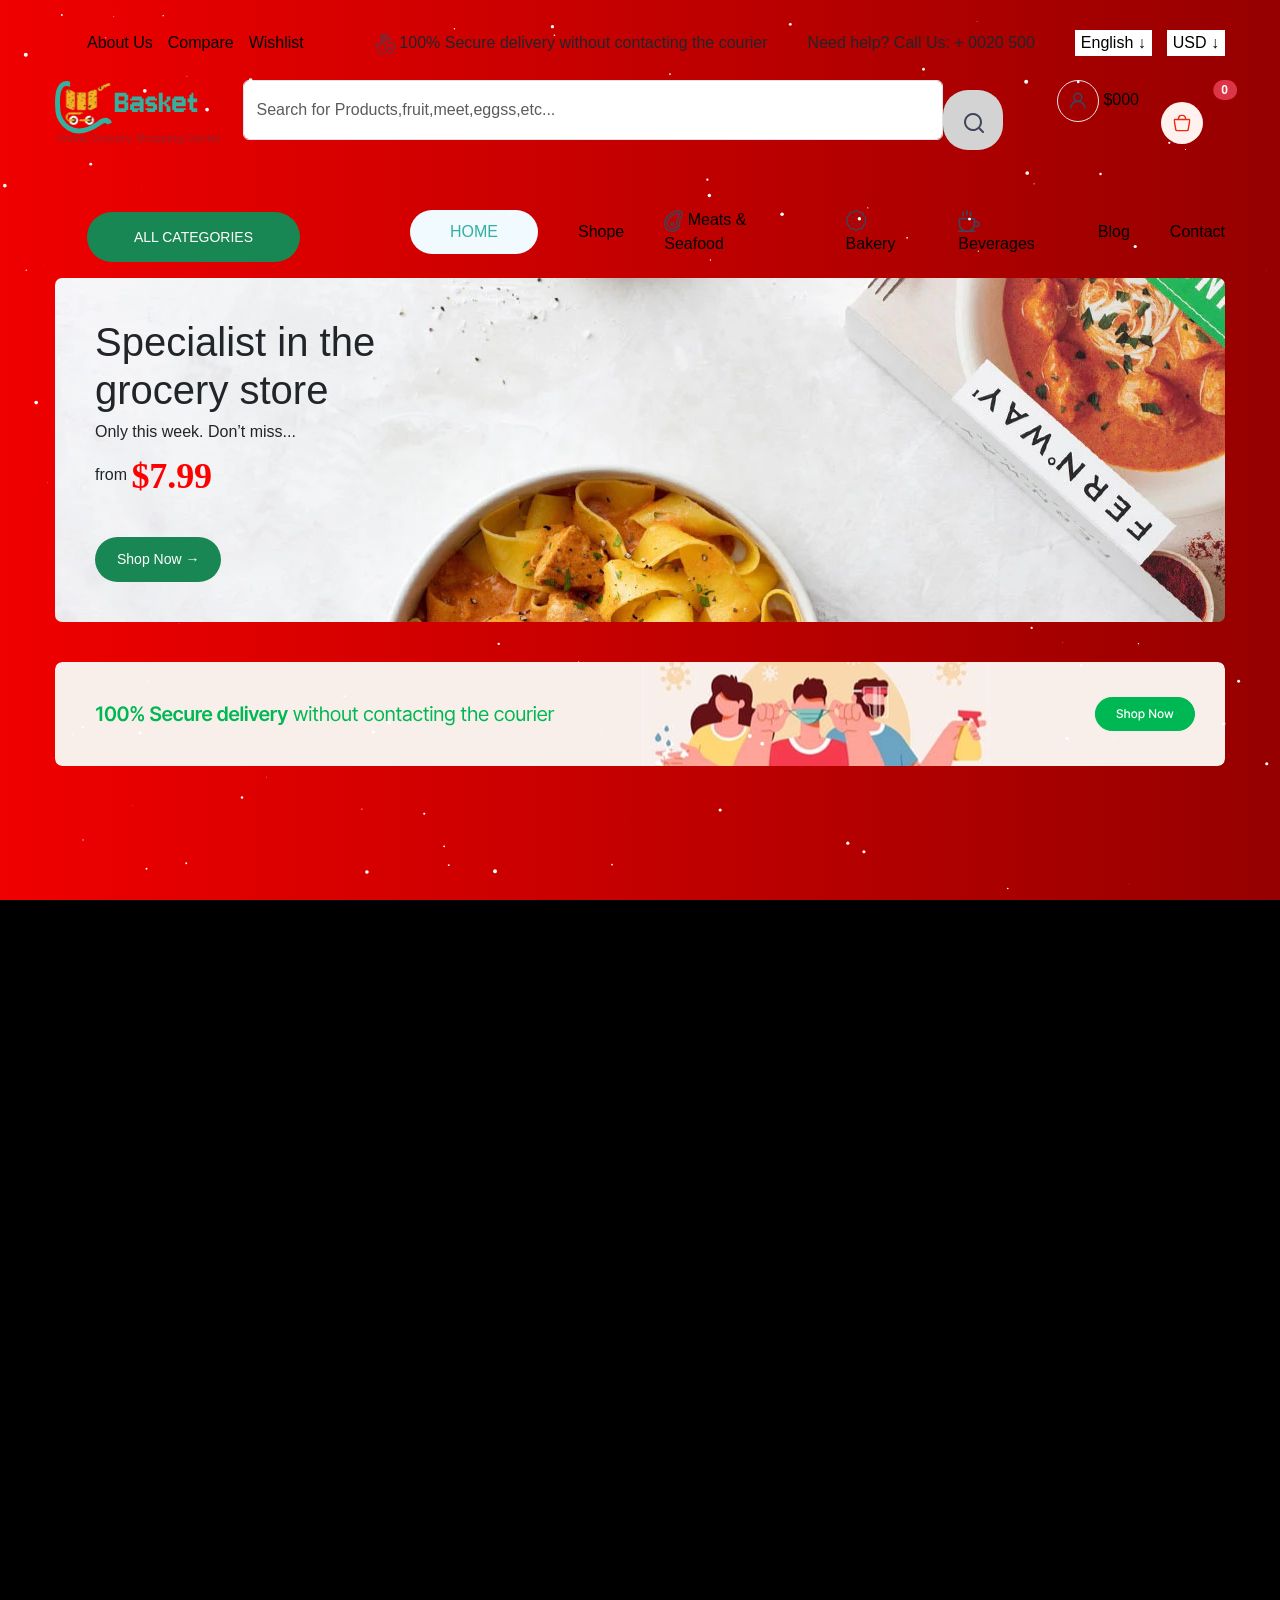
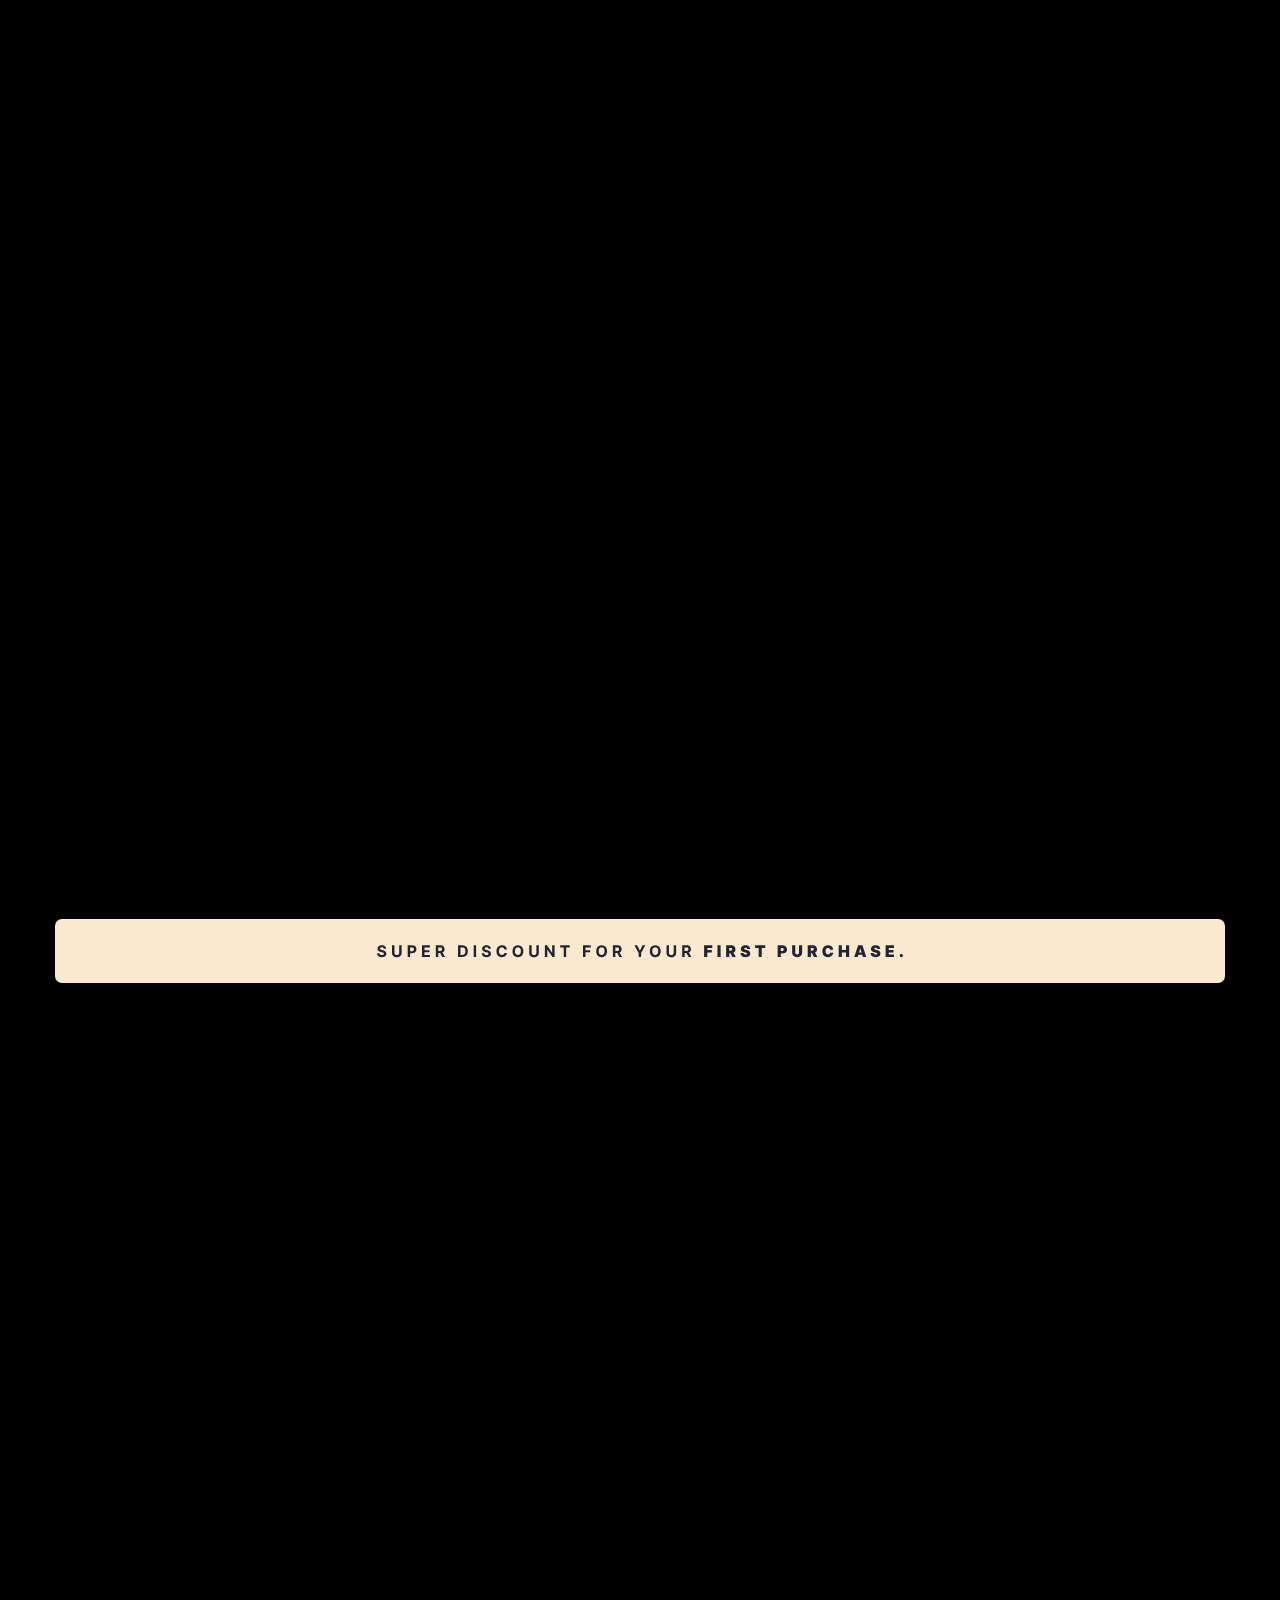
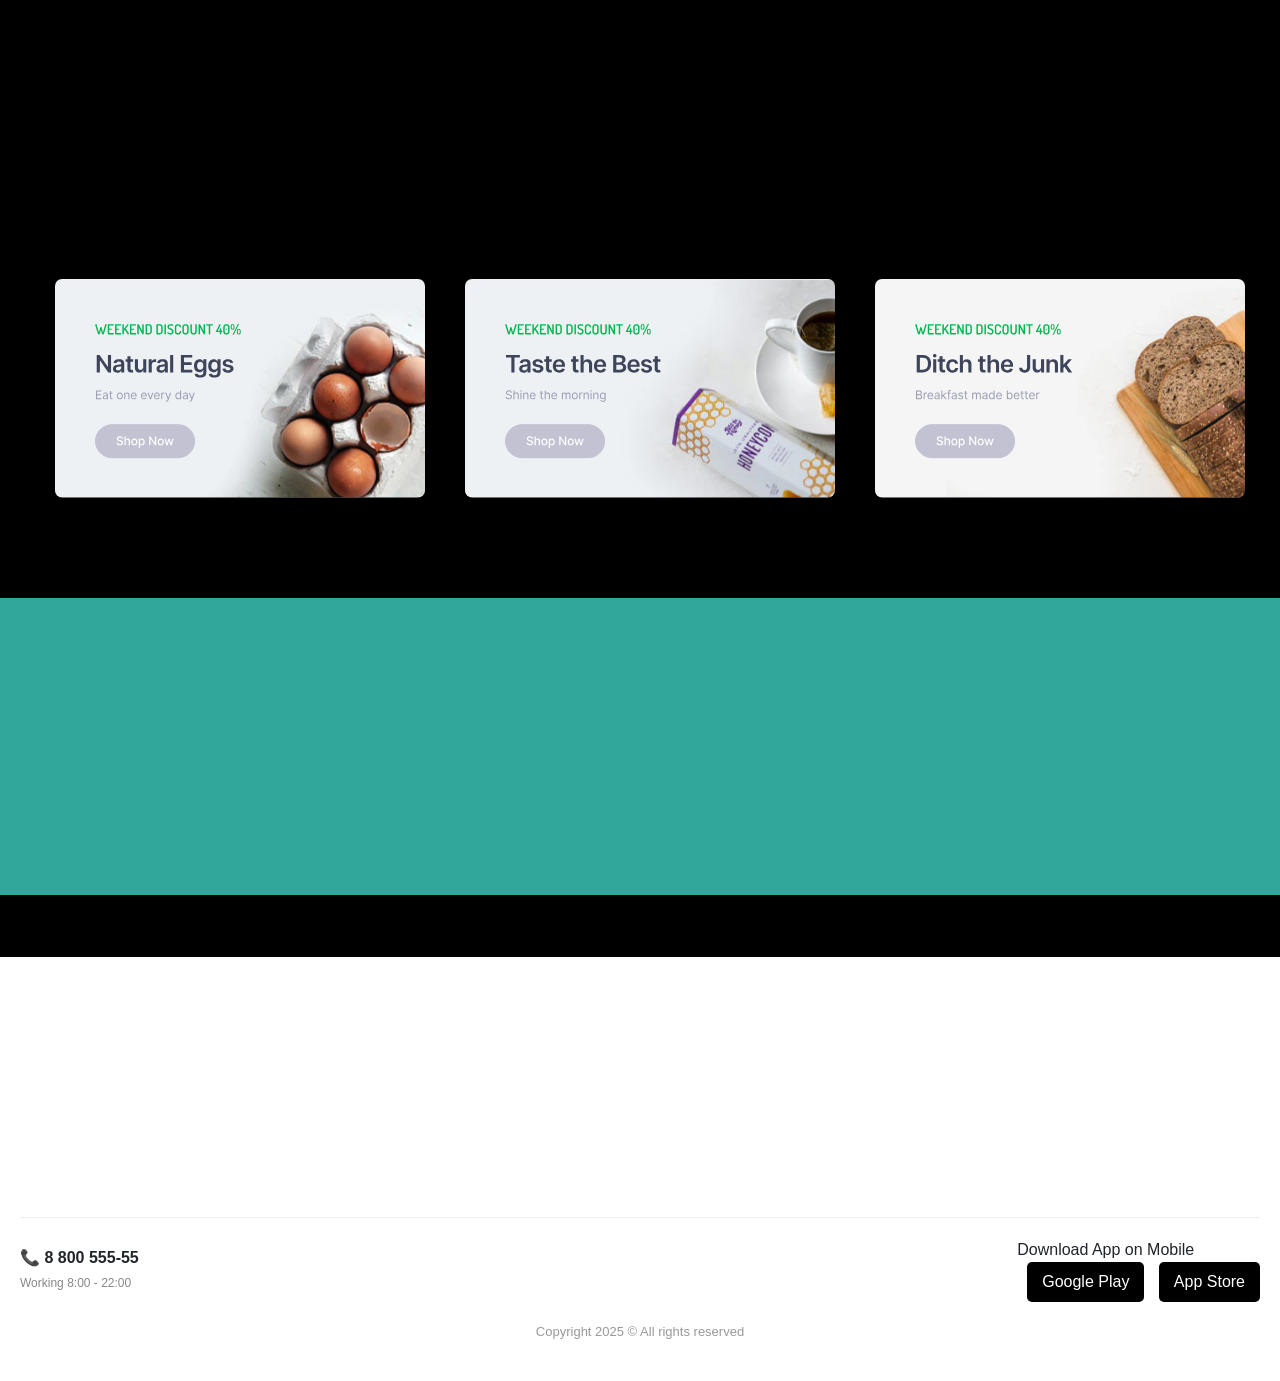
<file: index.html>
<!doctype html>
<html lang="en">
  <head>
    <meta charset="UTF-8" />
    <meta name="viewport" content="width=device-width, initial-scale=1.0" />
    <title>market</title>
    <link
      rel="stylesheet"
      href="	https://cdn.jsdelivr.net/npm/bootstrap@5.3.8/dist/css/bootstrap.min.css"
    />
    <link rel="stylesheet" href="./main.css" />
    <link href="https://unpkg.com/aos@2.3.1/dist/aos.css" rel="stylesheet" />
  </head>
  <body>
    <header>
      <div class="container">
        <div class="father">
          <div>
            <ul class="dd">
              <li>
                <a href="#">About Us</a>
              </li>
              <li>
                <a href="./suii.html">Compare</a>
              </li>
              <li>
                <a href="#">Wishlist</a>
              </li>
            </ul>

            <div class="gradient-bg"></div>

            <style>
              body {
                margin: 0;
                background: black;
              }

              canvas {
                position: fixed;
                top: 0;
                left: 0;
              }
            </style>

            <canvas id="stars"></canvas>
          </div>
          <div class="tt">
            <span
              ><img src="./images/Vector (13).svg" alt="yy" /> 100% Secure
              delivery without contacting the courier</span
            >
            <span>Need help? Call Us: + 0020 500</span>
            <div class="qwer">
              <button class="btn1">English ↓</button>

              <button class="btn1">USD ↓</button>
            </div>
          </div>
        </div>

        <nav class="d-flex justify-content-between mt-4">
          <div class="logo">
            <img
              class="dedd"
              src="./images/Link - Bacola Store.svg"
              alt="logo"
            />
          </div>

          <div class="d-flex">
            <input
              class="form-control input-search"
              type="search"
              placeholder="Search for Products,fruit,meet,eggss,etc..."
            />
            <button class="btn knopka">
              <img
                src="./images/Button - Search for Products, fruit, meat, eggs .etc....svg"
                alt="df"
              />
            </button>
          </div>
          <ul class="d-flex">
            <li class="d-flex text-decoration-none">
              <a href="#">
                <img src="./images/Link.svg" alt="re" /> $000</a
              >
            </li>
            <li class="d-flex text-decoration-none">
              <a href="./xfactor.html">
                <button type="button" class="btn position-relative">
                  <img src="./images/Background.svg" alt="gv" />
                  <span
                    class="position-absolute top-0 start-100 translate-middle badge rounded-pill bg-danger"
                  >
                    0
                    <span class="visually-hidden">unread messages</span>
                  </span>
                </button>
              </a>
            </li>
          </ul>
        </nav>
        <div>
          <nav>
            <ul class="bola">
              <li>
                <a href="#">
                  <button class="btn btn-success knopka2">
                    ALL CATEGORIES
                  </button>
                </a>
              </li>
              <li>
                <a href="#">
                  <button class="btn6">HOME</button>
                </a>
              </li>
              <li>
                <a href="#">Shope</a>
              </li>
              <li>
                <a href="#">
                  <img src="./images/Vector (2).png" alt="hgjghnj" /> Meats &
                  Seafood
                </a>
              </li>
              <li>
                <a href="#">
                  <img src="./images/Vector (3).png" alt="gjhghjhh" /> Bakery
                </a>
              </li>
              <li>
                <a href="#">
                  <img src="./images/Vector (4).png" alt="fhfghn" /> Beverages
                </a>
              </li>
              <li>
                <a href="#">Blog</a>
              </li>
              <li>
                <a href="./sunnat.html">Contact</a>
              </li>
            </ul>
          </nav>
        </div>
      </div>
    </header>
    <main>
      <section class="lednik">
        <div data-aos="flip-left" class="container">
          <div class="card5">
            <h1>
              Specialist in the <br />
              grocery store
            </h1>
            <h6>Only this week. Don’t miss...</h6>
            <span>from <strong class="hhh">$7.99</strong></span>
            <br />
            <br />
            <button type="button" class="btn btn-success">Shop Now →</button>
          </div>
        </div>
      </section>
      <section class="sunnat">
        <div class="container">
          <img class="shoxjaxon1" src="./images/Section.svg" alt="hjb" />
        </div>
      </section>
    </main>

    <main>
      <section>
        <div class="container">
          <div data-aos="flip-left" class="wrapper">
            <div class="big-deal">
              <h3>Deals of the <span>week!</span></h3>

              <div class="timer">
                <div>70</div>
                <div>14</div>
                <div>41</div>
                <div>11</div>
              </div>

              <div class="discount">18%</div>

              <img
                src="./product-image_902899d0-cfb0-4134-a55c-b6b46b9d858c.jpg.svg"
                alt="Yogurt"
                class="product-img"
              />

              <p class="old-price">$5.49</p>
              <p class="new-price">$4.49</p>

              <h4>Chobani Complete Vanilla Greek Yogurt</h4>

              <div class="stock">
                <span>79 IN STOCK</span>
                <div class="bar">
                  <div class="fill"></div>
                </div>
              </div>
            </div>

            <div data-aos="flip-left" class="grid">
              <div class="begzod">
                <span class="badge">22%</span>
                <img
                  src="./product-image_e166b14c-7d8e-4631-b9c4-8d20be58c69c.jpg.svg"
                />
                <h5>Italian Chicken Meatballs</h5>
                <p class="price"><del>$9.35</del> <span>$7.25</span></p>
              </div>

              <div class="begzod">
                <span class="badge">23%</span>
                <img
                  src="./product-image_92627be9-cf53-48d7-8016-1fc07d84f167.jpg.svg"
                />
                <h5>Boom Chicka Pop</h5>
                <p class="price"><del>$4.28</del> <span>$3.29</span></p>
              </div>

              <div class="begzod">
                <span class="badge">19%</span>
                <img
                  src="./product-image3_b8f89672-ec98-4858-88b5-2bb467c83afa.jpg.svg"
                />
                <h5>Chao Cheese</h5>
                <p class="price"><del>$24.00</del> <span>$19.50</span></p>
              </div>

              <div class="begzod">
                <img src="./product-image.jpg.svg" />
                <h5>Crispy Wings</h5>
                <p class="price"><span>$49.99</span></p>
              </div>

              <div class="begzod">
                <img
                  src="./product-image3_b8f89672-ec98-4858-88b5-2bb467c83afa.jpg.svg"
                />
                <h5>Blue Diamond Almonds</h5>
                <p class="price"><span>$11.68</span></p>
              </div>

              <div class="begzod">
                <span class="badge">11%</span>
                <img
                  src="./product-image_e166b14c-7d8e-4631-b9c4-8d20be58c69c.jpg.svg"
                />
                <h5>Blueberries</h5>
                <p class="price"><del>$4.49</del> <span>$3.99</span></p>
              </div>
            </div>
          </div>
        </div>
      </section>
    </main>

    <main>
      <section>
        <div class="container">
          <div data-aos="fade-down" class="sinisi">
            <div class="kok">
              <span>Weekend Discount 40%</span>
              <h2>Cookie and Ice Cream</h2>
              <p>Bacola Weekend Discount</p>
              <button type="button" class="btn btn-primary btn-lg">
                shop now
              </button>
            </div>

            <div class="rozviy">
              <span>Weekend Discount 40%</span>
              <h2>Cookie and Ice Cream</h2>
              <p>Bacola Weekend Discount</p>
              <button type="button" class="btn btn-warning btn-lg">
                shop now
              </button>
            </div>
          </div>
        </div>
      </section>
    </main>

    <main>
      <section>
        <div class="container">
          <div data-aos="fade-down" class="polo">
            <div class="card7">
              <img
                width="150px"
                class="imgs"
                src="./product-image.jpg (1).svg"
                alt="fffff"
              />
              <h6>Simply Lemonade with Raspberry Juice</h6>
              <span class="sssss"> In stock </span>
              <br />
              <img src="./Button - 4.00 stars.svg" alt="fdhgfh" />
              <span>1 review</span>

              <del>$7.95</del>
              <strong class="text-danger">$3.88</strong>
              <button class="bt">38%</button>
              <button type="button" class="btn btn-warning btn-lg">
                add to cart
              </button>
            </div>

            <div class="card7">
              <img
                width="150px"
                class="imgs"
                src="./product-image_902899d0-cfb0-4134-a55c-b6b46b9d858c.jpg.svg"
                alt="fffff"
              />
              <h6>Simply Lemonade with Raspberry Juice</h6>
              <span class="sssss"> In stock </span>
              <br />
              <img src="./Button - 4.00 stars.svg" alt="fdhgfh" />
              <span>1 review</span>

              <del>$7.95</del>
              <strong class="text-danger">$3.88</strong>
              <button class="bt">38%</button>
              <button type="button" class="btn btn-warning btn-lg">
                add to cart
              </button>
            </div>

            <div class="card7">
              <img
                width="150px"
                class="imgs"
                src="./product-image_e166b14c-7d8e-4631-b9c4-8d20be58c69c.jpg.svg"
                alt="fffff"
              />
              <h6>Simply Lemonade with Raspberry Juice</h6>
              <span class="sssss"> In stock </span>
              <br />
              <img src="./Button - 4.00 stars.svg" alt="fdhgfh" />
              <span>1 review</span>

              <del>$7.95</del>
              <strong class="text-danger">$3.88</strong>
              <button class="bt">38%</button>
              <button type="button" class="btn btn-warning btn-lg">
                add to cart
              </button>
            </div>

            <div class="card7">
              <img
                width="150px"
                class="imgs"
                src="./biscuitssnacks-1.jpg.svg"
                alt="fffff"
              />
              <h6>Simply Lemonade with Raspberry Juice</h6>
              <span class="sssss"> In stock </span>
              <br />
              <img src="./Button - 4.00 stars.svg" alt="fdhgfh" />
              <span>1 review</span>

              <del>$7.95</del>
              <strong class="text-danger">$3.88</strong>
              <button class="bt">38%</button>
              <button type="button" class="btn btn-warning btn-lg">
                add to cart
              </button>
            </div>

            <div class="card7">
              <img
                width="150px"
                class="imgs"
                src="./breadbakery-1.jpg.svg"
                alt="fffff"
              />
              <h6>Simply Lemonade with Raspberry Juice</h6>
              <span class="sssss"> In stock </span>
              <br />
              <img src="./Button - 4.00 stars.svg" alt="fdhgfh" />
              <span>1 review</span>

              <del>$7.95</del>
              <strong class="text-danger">$3.88</strong>
              <button class="bt">38%</button>
              <button type="button" class="btn btn-warning btn-lg">
                add to cart
              </button>
            </div>
          </div>

          <img class="bilol" src="./Section → Link.svg" alt="" />
        </div>
      </section>
    </main>

    <main>
      <section>
        <div class="container">
          <div data-aos="fade-down" class="kiki">
            <div class="card7">
              <img
                width="150px"
                class="imgs"
                src="./product-image_c994323b-5243-4a59-bb74-af6f021fb3a0.jpg.svg"
                alt="fffff"
              />
              <h6>Simply Lemonade with Raspberry Juice</h6>
              <span class="sssss"> In stock </span>
              <br />
              <img src="./Button - 4.00 stars.svg" alt="fdhgfh" />
              <span>1 review</span>

              <del>$7.95</del>
              <strong class="text-danger">$3.88</strong>
              <button class="bt">38%</button>
            </div>

            <div class="card7">
              <img
                width="150px"
                class="imgs"
                src="./product-image_3185a676-ae30-4680-ad1d-ee9e049d826e.jpg.svg"
                alt="fffff"
              />
              <h6>Simply Lemonade with Raspberry Juice</h6>
              <span class="sssss"> In stock </span>
              <br />
              <img src="./Button - 4.00 stars.svg" alt="fdhgfh" />
              <span>1 review</span>

              <del>$7.95</del>
              <strong class="text-danger">$3.88</strong>
              <button class="bt">38%</button>
            </div>

            <div class="card7">
              <img
                width="150px"
                class="imgs"
                src="./Link (6).svg"
                alt="fffff"
              />
              <h6>Simply Lemonade with Raspberry Juice</h6>
              <span class="sssss"> In stock </span>
              <br />
              <img src="./Button - 4.00 stars.svg" alt="fdhgfh" />
              <span>1 review</span>

              <del>$7.95</del>
              <strong class="text-danger">$3.88</strong>
              <button class="bt">38%</button>
            </div>

            <div class="card7">
              <img
                width="150px"
                class="imgs"
                src="./product-image_5b55447b-2c3d-4e02-b9dc-4b72916f115f.jpg.svg"
                alt="fffff"
              />
              <h6>Simply Lemonade with Raspberry Juice</h6>
              <span class="sssss"> In stock </span>
              <br />
              <img src="./Button - 4.00 stars.svg" alt="fdhgfh" />
              <span>1 review</span>

              <del>$7.95</del>
              <strong class="text-danger">$3.88</strong>
              <button class="bt">38%</button>
            </div>

            <div class="card7">
              <img
                width="150px"
                class="imgs"
                src="./product-image_34d2780c-00c1-4540-b366-25f6a856c93e.jpg.svg"
                alt="fffff"
              />
              <h6>Simply Lemonade with Raspberry Juice</h6>
              <span class="sssss"> In stock </span>
              <br />
              <img src="./Button - 4.00 stars.svg" alt="fdhgfh" />
              <span>1 review</span>

              <del>$7.95</del>
              <strong class="text-danger">$3.88</strong>
              <button class="bt">38%</button>
            </div>
          </div>
        </div>
      </section>
    </main>

    <main>
      <section>
        <div class="container">
          <div data-aos="fade-down" class="kiki">
            <div class="card7">
              <img
                width="150px"
                class="imgs"
                src="./Link (5).svg"
                alt="fffff"
              />
              <h6>Simply Lemonade with Raspberry Juice</h6>
              <span class="sssss"> In stock </span>
              <br />
              <img src="./Button - 4.00 stars.svg" alt="fdhgfh" />
              <span>1 review</span>

              <del>$7.95</del>
              <strong class="text-danger">$3.88</strong>
              <button class="bt">38%</button>
            </div>

            <div class="card7">
              <img
                width="150px"
                class="imgs"
                src="./Link (8).svg"
                alt="fffff"
              />
              <h6>Simply Lemonade with Raspberry Juice</h6>
              <span class="sssss"> In stock </span>
              <br />
              <img src="./Button - 4.00 stars.svg" alt="fdhgfh" />
              <span>1 review</span>

              <del>$7.95</del>
              <strong class="text-danger">$3.88</strong>
              <button class="bt">38%</button>
            </div>

            <div class="card7">
              <img
                width="150px"
                class="imgs"
                src="./baverages-1.jpg.svg"
                alt="fffff"
              />
              <h6>Simply Lemonade with Raspberry Juice</h6>
              <span class="sssss"> In stock </span>
              <br />
              <img src="./Button - 4.00 stars.svg" alt="fdhgfh" />
              <span>1 review</span>

              <del>$7.95</del>
              <strong class="text-danger">$3.88</strong>
              <button class="bt">38%</button>
            </div>

            <div class="card7">
              <img
                width="150px"
                class="imgs"
                src="./product-image3_b8f89672-ec98-4858-88b5-2bb467c83afa.jpg.svg"
                alt="fffff"
              />
              <h6>Simply Lemonade with Raspberry Juice</h6>
              <span class="sssss"> In stock </span>
              <br />
              <img src="./Button - 4.00 stars.svg" alt="fdhgfh" />
              <span>1 review</span>

              <del>$7.95</del>
              <strong class="text-danger">$3.88</strong>
              <button class="bt">38%</button>
            </div>

            <div class="card7">
              <img
                width="150px"
                class="imgs"
                src="./product-image_e166b14c-7d8e-4631-b9c4-8d20be58c69c.jpg.svg"
                alt="fffff"
              />
              <h6>Simply Lemonade with Raspberry Juice</h6>
              <span class="sssss"> In stock </span>
              <br />
              <img src="./Button - 4.00 stars.svg" alt="fdhgfh" />
              <span>1 review</span>

              <del>$7.95</del>
              <strong class="text-danger">$3.88</strong>
              <button class="bt">38%</button>
            </div>
          </div>
        </div>
      </section>
    </main>

    <main>
      <section>
        <div class="container">
          <div class="ucober">
            <img src="./Container (15).svg" alt="" />
            <img src="./Container (16).svg" alt="" />
            <img src="./Container (17).svg" alt="" />
          </div>
        </div>
      </section>
    </main>

    <!-- NEWSLETTER SECTION -->
    <section class="newsletter">
      <div data-aos="flip-left" class="newsletter-content">
        <p class="small-text">$20 discount for your first order</p>
        <h2>Join our newsletter and get...</h2>
        <p class="desc">
          Join our email subscription now to get updates on promotions and
          coupons.
        </p>

        <div class="subscribe-box">
          <input type="email" placeholder="Your email address" />
          <button>Subscribe</button>
        </div>
      </div>
    </section>

    <!-- FEATURES BAR -->
    <section data-aos="flip-left" class="features">
      <div class="feature">🚚 Everyday fresh products</div>
      <div class="feature">🚛 Free delivery for order over $70</div>
      <div class="feature">🏷️ Daily Mega Discounts</div>
      <div class="feature">💰 Best price on the market</div>
    </section>

    <!-- FOOTER LINKS -->
    <footer class="footer">
      <div data-aos="flip-left" class="footer-grid">
        <div>
          <h4>FRUIT & VEGETABLES</h4>
          <ul>
            <li>Fresh Vegetables</li>
            <li>Herbs & Seasonings</li>
            <li>Fresh Fruits</li>
            <li>Cuts & Sprouts</li>
            <li>Exotic Fruits & Veggies</li>
          </ul>
        </div>

        <div>
          <h4>BREAKFAST & DAIRY</h4>
          <ul>
            <li>Milk & Flavoured Milk</li>
            <li>Butter and Margarine</li>
            <li>Cheese</li>
            <li>Eggs Substitutes</li>
            <li>Yogurt</li>
          </ul>
        </div>

        <div>
          <h4>MEAT & SEAFOOD</h4>
          <ul>
            <li>Breakfast Sausage</li>
            <li>Beef</li>
            <li>Chicken</li>
            <li>Shrimp</li>
            <li>Crab and Shellfish</li>
          </ul>
        </div>

        <div>
          <h4>BEVERAGES</h4>
          <ul>
            <li>Water</li>
            <li>Sparkling Water</li>
            <li>Coffee</li>
            <li>Tea & Kombucha</li>
            <li>Wine</li>
          </ul>
        </div>

        <div>
          <h4>BREADS & BAKERY</h4>
          <ul>
            <li>Milk & Flavoured Milk</li>
            <li>Butter and Margarine</li>
            <li>Cheese</li>
            <li>Eggs Substitutes</li>
            <li>Honey</li>
          </ul>
        </div>
      </div>

      <div class="footer-bottom">
        <div class="phone">
          📞 <strong>8 800 555-55</strong><br />
          <span>Working 8:00 - 22:00</span>
        </div>

        <div class="apps">
          Download App on Mobile
          <div class="store-buttons">
            <button>Google Play</button>
            <button>App Store</button>
          </div>
        </div>
      </div>

      <div class="copyright">Copyright 2025 © All rights reserved</div>
    </footer>

    <script src="https://unpkg.com/aos@2.3.1/dist/aos.js"></script>
    <script src="./main.js"></script>
    <script>
      AOS.init();
    </script>
  </body>
</html>
</file>
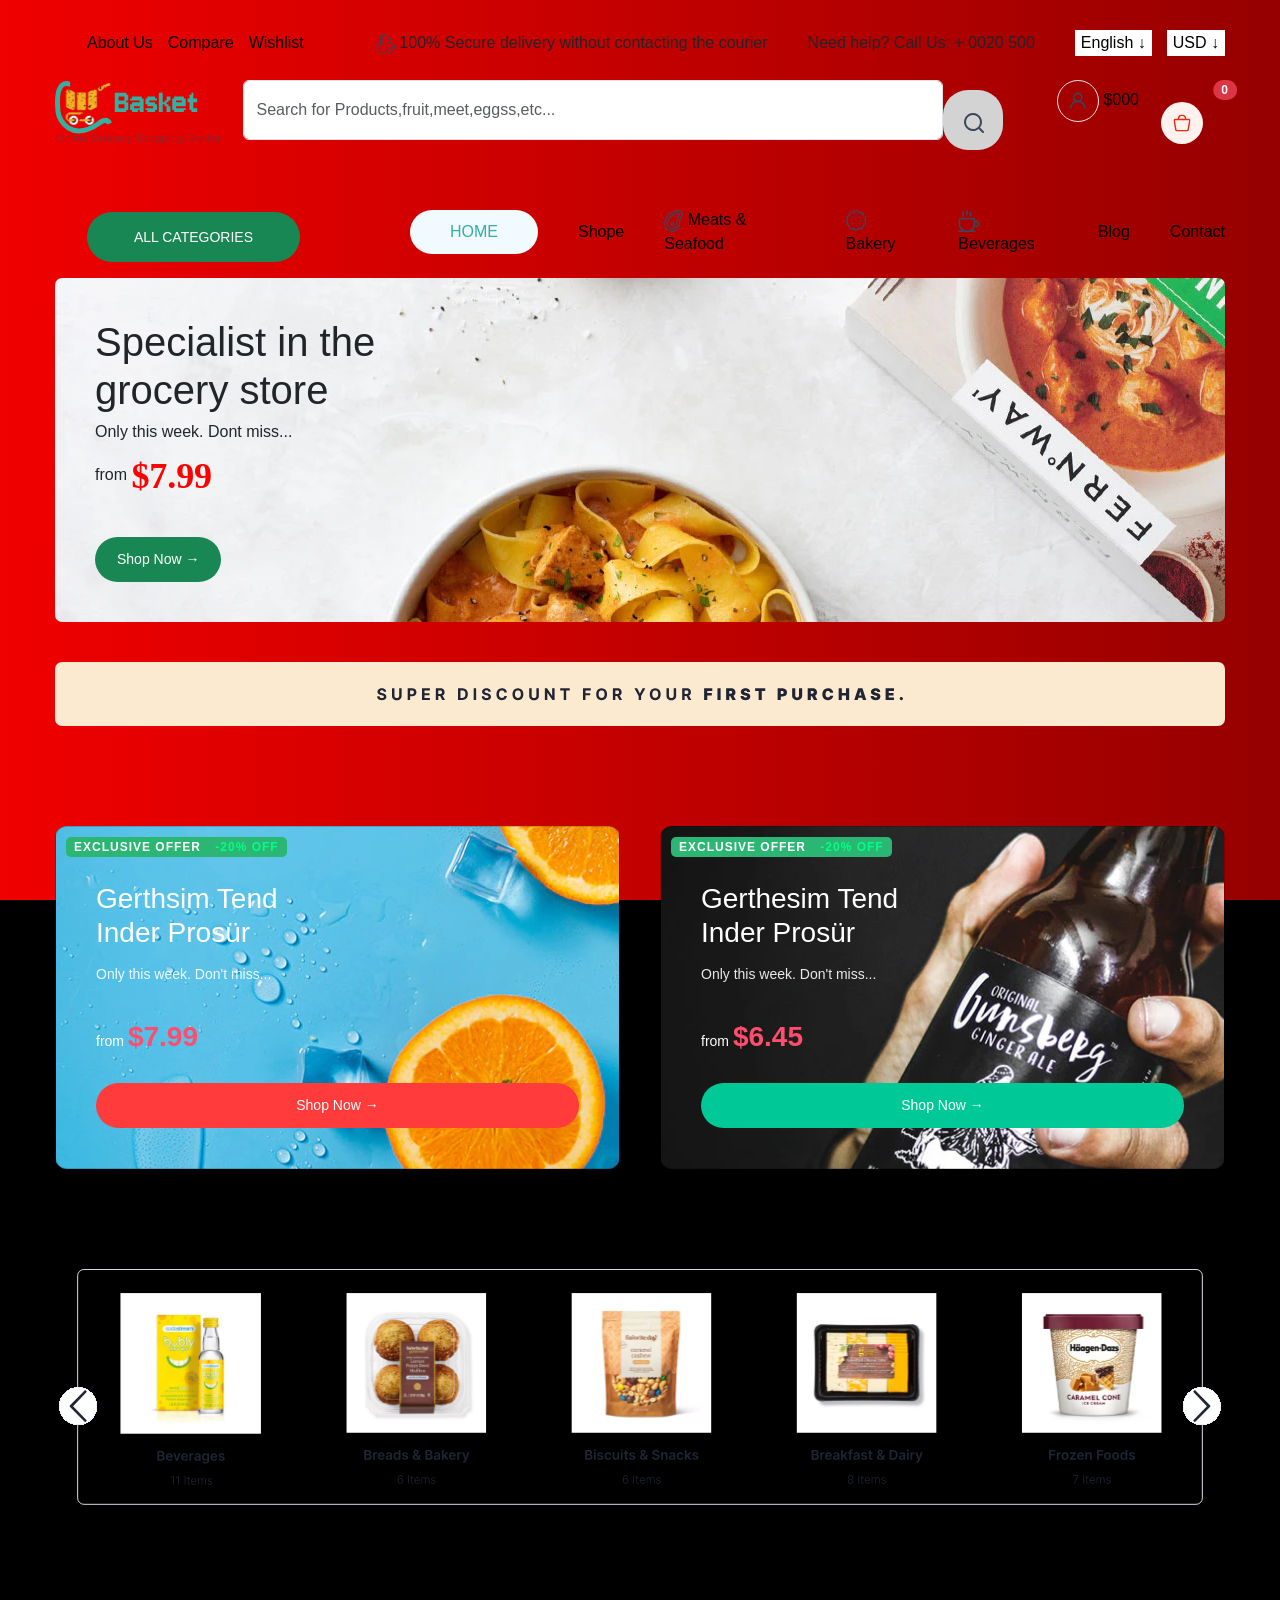
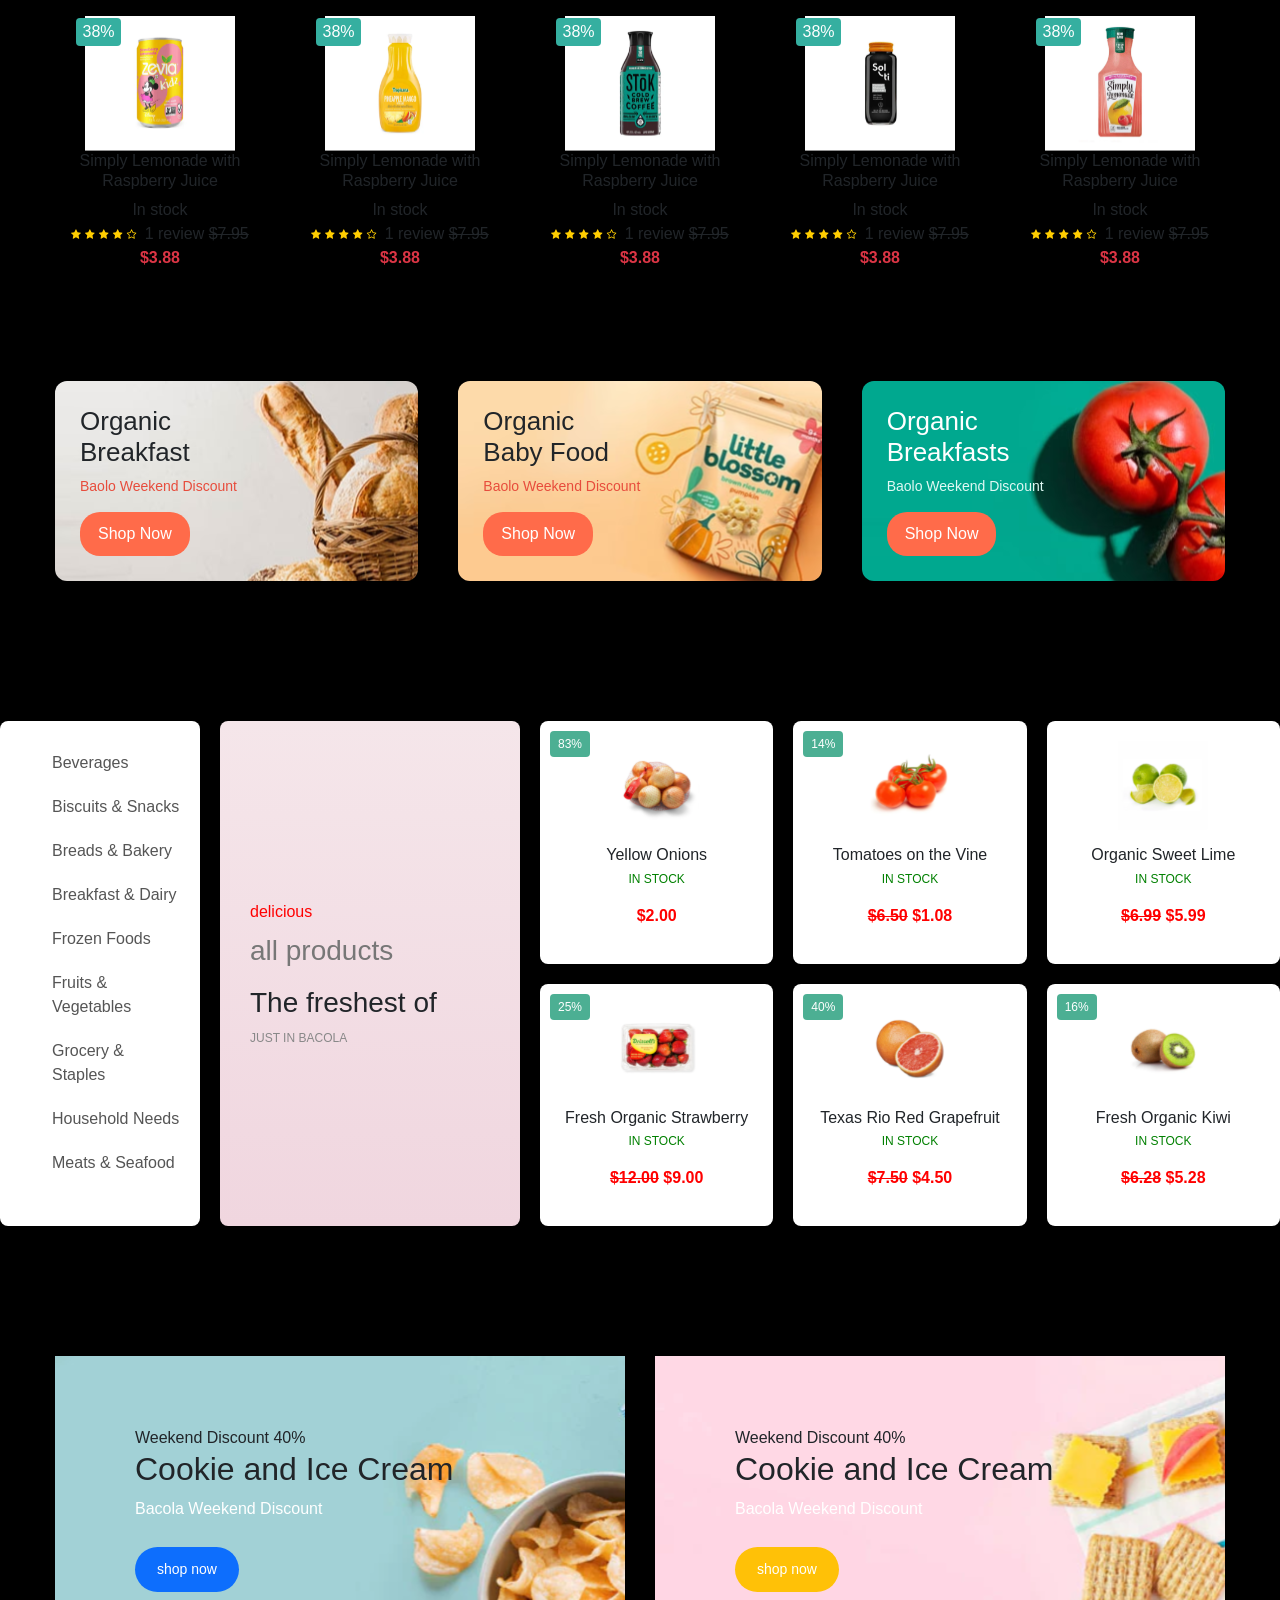
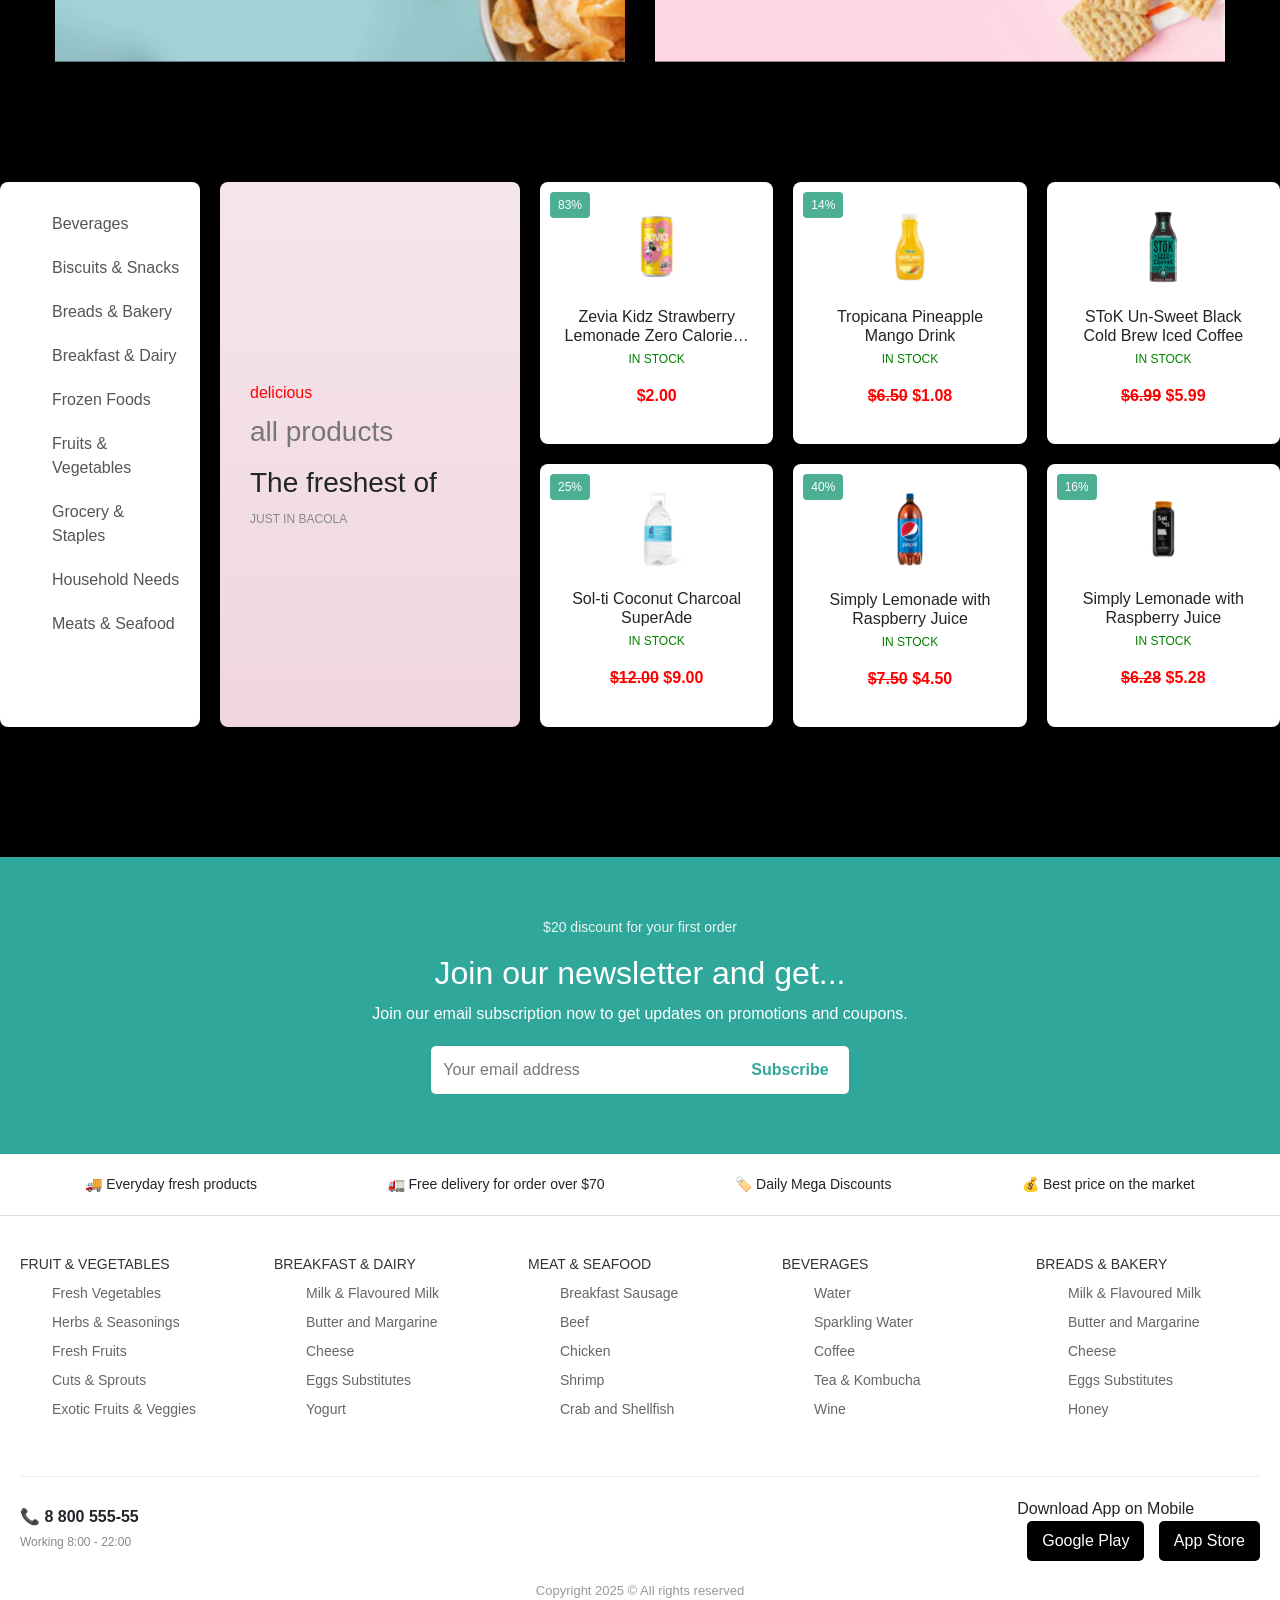
<file: suii.html>
<!doctype html>
<html lang="en">
  <head>
    <meta charset="UTF-8" />
    <meta name="viewport" content="width=device-width, initial-scale=1.0" />
    <title>Document</title>
    <link rel="stylesheet" href="main.css" />
  </head>
  <body>
    <!doctype html>
    <html lang="en">
      <head>
        <meta charset="UTF-8" />
        <meta name="viewport" content="width=device-width, initial-scale=1.0" />
        <title>market</title>
        <link
          rel="stylesheet"
          href="  https://cdn.jsdelivr.net/npm/bootstrap@5.3.8/dist/css/bootstrap.min.css"
        />
        <link rel="stylesheet" href="./main.css" />
      
        <header>
          <div class="container">
            <div class="father">
              <div>
                <ul class="dd">
                  <li>
                    <a href="#">About Us</a>
                  </li>
                  <li>
                    <a href="#">Compare</a>
                  </li>
                  <li>
                    <a href="./index.html">Wishlist</a>
                  </li>
                </ul>


                <div class="gradient-bg"></div>

                  <style>
              body {
                margin: 0;
                background: black;
              }

              canvas {
                position: fixed;
                top: 0;
                left: 0;
              }
            </style>

            <canvas id="stars"></canvas>
              </div>
              <div class="tt">
                <span
                  ><img src="./images/Vector (13).svg" alt="yy" /> 100% Secure
                  delivery without contacting the courier</span
                >
                <span>Need help? Call Us: + 0020 500</span>
                <div class="qwer">
                  <button class="btn1">English ↓</button>

                  <button class="btn1">USD ↓</button>
                </div>
              </div>
            </div>

            <nav class="d-flex justify-content-between mt-4">
              <div class="logo">
                <img src="./images/Link - Bacola Store.svg" alt="logo" />
              </div>

              <div class="d-flex">
                <input
                  class="form-control input-search"
                  type="search"
                  placeholder="Search for Products,fruit,meet,eggss,etc..."
                />
                <button class="btn knopka">
                  <img
                    src="./images/Button - Search for Products, fruit, meat, eggs .etc....svg"
                    alt="df"
                  />
                </button>
              </div>
              <ul class="d-flex">
                <li class="d-flex text-decoration-none">
                  <a href="#"> <img src="./images/Link.svg" alt="re" /> $000</a>
                </li>
                <li class="d-flex text-decoration-none">
                  <a href="./xfactor.html">
                    <button type="button" class="btn position-relative">
                      <img src="./images/Background.svg" alt="gv" />
                      <span
                        class="position-absolute top-0 start-100 translate-middle badge rounded-pill bg-danger"
                      >
                        0
                        <span class="visually-hidden">unread messages</span>
                      </span>
                    </button>
                  </a>
                </li>
              </ul>
            </nav>
            <div>
              <nav>
                <ul class="bola">
                  <li>
                    <a href="#">
                      <button class="btn btn-success knopka2">
                        ALL CATEGORIES
                      </button>
                    </a>
                  </li>
                  <li>
                    <a href="#">
                      <button class="btn6">HOME</button>
                    </a>
                  </li>
                  <li>
                    <a href="#">Shope</a>
                  </li>
                  <li>
                    <a href="#">
                      <img src="./images/Vector (2).png" alt="hgjghnj" /> Meats
                      & Seafood
                    </a>
                  </li>
                  <li>
                    <a href="#">
                      <img src="./images/Vector (3).png" alt="gjhghjhh" />
                      Bakery
                    </a>
                  </li>
                  <li>
                    <a href="#">
                      <img src="./images/Vector (4).png" alt="fhfghn" />
                      Beverages
                    </a>
                  </li>
                  <li>
                    <a href="#">Blog</a>
                  </li>
                  <li>
                    <a href="./sunnat.html">Contact</a>
                  </li>
                </ul>
              </nav>
            </div>
          </div>
        </header>
        <main>
          <section class="lednik">
            <div class="container">
              <div data-aos="flip-left" class="card5">
                <h1>
                  Specialist in the <br />
                  grocery store
                </h1>
                <h6>Only this week. Dont miss...</h6>
                <span>from <strong class="hhh">$7.99</strong></span>
                <br />
                <br />
                <button type="button" class="btn btn-success">
                  Shop Now →
                </button>
              </div>
            </div>
          </section>
          <section class="sunnat">
            <div class="container">
              <img class="dfg" src="./Section → Link.svg" alt="hjb" />
            </div>
          </section>
        </main>

        <div class="container">
          <div data-aos="flip-left" class="shohjahon">
            <div class="card card-blue">
              <div class="badge">EXCLUSIVE OFFER <span>-20% OFF</span></div>
              <h2>Gerthsim Tend<br />Inder Prosür</h2>
              <p>Only this week. Don't miss...</p>
              <div class="price">from <span>$7.99</span></div>
              <button class="btn red">Shop Now →</button>
            </div>

            <div class="card card-dark">
              <div class="badge">EXCLUSIVE OFFER <span>-20% OFF</span></div>
              <h2>Gerthesim Tend<br />Inder Prosür</h2>
              <p>Only this week. Don't miss...</p>
              <div class="price">from <span>$6.45</span></div>
              <button class="btn green">Shop Now →</button>
            </div>
          </div>
        </div>

        <div class="container">
          <div class="popo">
            <img src="./Section → slideshow-section.svg" alt="" />
          </div>
        </div>

        <main>
          <section>
            <div class="container">
              <div data-aos="fade-down" class="kiki">
                <div class="card7">
                  <img
                    width="150px"
                    class="imgs"
                    src="./product-image_c994323b-5243-4a59-bb74-af6f021fb3a0.jpg.svg"
                    alt="fffff"
                  />
                  <h6>Simply Lemonade with Raspberry Juice</h6>
                  <span class="sssss"> In stock </span>
                  <br />
                  <img src="./Button - 4.00 stars.svg" alt="fdhgfh" />
                  <span>1 review</span>

                  <del>$7.95</del>
                  <strong class="text-danger">$3.88</strong>
                  <button class="bt">38%</button>
                </div>

                <div  class="card7">
                  <img
                    width="150px"
                    class="imgs"
                    src="./product-image_3185a676-ae30-4680-ad1d-ee9e049d826e.jpg.svg"
                    alt="fffff"
                  />
                  <h6>Simply Lemonade with Raspberry Juice</h6>
                  <span class="sssss"> In stock </span>
                  <br />
                  <img src="./Button - 4.00 stars.svg" alt="fdhgfh" />
                  <span>1 review</span>

                  <del>$7.95</del>
                  <strong class="text-danger">$3.88</strong>
                  <button class="bt">38%</button>
                </div>

                <div class="card7">
                  <img
                    width="150px"
                    class="imgs"
                    src="./Link (6).svg"
                    alt="fffff"
                  />
                  <h6>Simply Lemonade with Raspberry Juice</h6>
                  <span class="sssss"> In stock </span>
                  <br />
                  <img src="./Button - 4.00 stars.svg" alt="fdhgfh" />
                  <span>1 review</span>

                  <del>$7.95</del>
                  <strong class="text-danger">$3.88</strong>
                  <button class="bt">38%</button>
                </div>

                <div class="card7">
                  <img
                    width="150px"
                    class="imgs"
                    src="./product-image_5b55447b-2c3d-4e02-b9dc-4b72916f115f.jpg.svg"
                    alt="fffff"
                  />
                  <h6>Simply Lemonade with Raspberry Juice</h6>
                  <span class="sssss"> In stock </span>
                  <br />
                  <img src="./Button - 4.00 stars.svg" alt="fdhgfh" />
                  <span>1 review</span>

                  <del>$7.95</del>
                  <strong class="text-danger">$3.88</strong>
                  <button class="bt">38%</button>
                </div>

                <div class="card7">
                  <img
                    width="150px"
                    class="imgs"
                    src="./product-image_34d2780c-00c1-4540-b366-25f6a856c93e.jpg.svg"
                    alt="fffff"
                  />
                  <h6>Simply Lemonade with Raspberry Juice</h6>
                  <span class="sssss"> In stock </span>
                  <br />
                  <img src="./Button - 4.00 stars.svg" alt="fdhgfh" />
                  <span>1 review</span>

                  <del>$7.95</del>
                  <strong class="text-danger">$3.88</strong>
                  <button class="bt">38%</button>
                </div>
              </div>
            </div>
          </section>
        </main>


     

<div class="container">
 
  <div data-aos="flip-left" class="yaxshi-ota">
    <div class="ngn ngn1">
    <div class="content">
      <h2>Organic <br> Breakfast</h2>
      <p>Baolo Weekend Discount</p>
      <button  class="nme">Shop Now</button>
    </div>
  </div>

  <div class="ngn ngn2">
    <div class="content">
      <h2>Organic <br> Baby Food</h2>
      <p>Baolo Weekend Discount</p>
      <button  class="nme">Shop Now</button>
    </div>
  </div>

  <div class="ngn ngn3">
    <div class="content">
      <h2>Organic <br> Breakfasts</h2>
      <p>Baolo Weekend Discount</p>
      <button class="nme">Shop Now</button>
    </div>
  </div>
  </div>

</div>


<div class="nma-boldi">

  <!-- Sidebar -->
  <div class="sidebar">
    <ul>
      <li>Beverages</li>
      <li>Biscuits & Snacks</li>
      <li>Breads & Bakery</li>
      <li>Breakfast & Dairy</li>
      <li>Frozen Foods</li>
      <li>Fruits & Vegetables</li>
      <li>Grocery & Staples</li>
      <li>Household Needs</li>
      <li>Meats & Seafood</li>
    </ul>
  </div>

  <!-- Banner -->
  <div class="banner">
    <p class="tag">delicious</p>
    <h3>all products</h3>
    <h1>The freshest of</h1>
    <span>JUST IN BACOLA</span>
  </div>

  <!-- Products -->
  <div class="products">

    <div class="product">
      <span class="bomba">83%</span>
      <img src="./Link (14).svg">
      <h4>Yellow Onions</h4>
      <p class="bolakay">IN STOCK</p>
      <p class="dldl">$2.00</p>
    </div>

    <div class="product">
      <span class="bomba">14%</span>
      <img src="./product-image_597527f1-dfa9-4309-8ebf-e6c3663c9730.jpg.svg">
      <h4>Tomatoes on the Vine</h4>
      <p class="bolakay">IN STOCK</p>
      <p class="dldl"><del>$6.50</del> $1.08</p>
    </div>

    <div class="product">
      <img src="./product-image_78da3d8d-c9ca-40a3-a615-6e09d6690157.jpg.svg">
      <h4>Organic Sweet Lime</h4>
      <p class="bolakay">IN STOCK</p>
      <p class="dldl"><del>$6.99</del> $5.99</p>
    </div>

    <div class="product">
      <span class="bomba">25%</span>
      <img src="./product-image_3fcbdc3f-c933-49bb-85cf-de67bbc11f31.jpg.svg">
      <h4>Fresh Organic Strawberry</h4>
      <p class="bolakay">IN STOCK</p>
      <p class="dldl"><del>$12.00</del> $9.00</p>
    </div>

    <div class="product">
      <span class="bomba">40%</span>
      <img src="./product-image_eb20bc5f-6afb-48bd-9799-42fc57818130.jpg.svg">
      <h4>Texas Rio Red Grapefruit</h4>
      <p class="bolakay">IN STOCK</p>
      <p class="dldl"><del>$7.50</del> $4.50</p>
    </div>

    <div class="product">
      <span class="bomba">16%</span>
      <img src="./product-image_fd84571c-d373-4e2a-a0b8-520ebee868d0.jpg.svg">
      <h4>Fresh Organic Kiwi</h4>
      <p class="bolakay">IN STOCK</p>
      <p class="dldl"><del>$6.28</del> $5.28</p>
    </div>

  </div>

</div>



 <main>
      <section>
        <div class="container">
          <div class="sinisi">
            <div class="kok">
              <span>Weekend Discount 40%</span>
              <h2>Cookie and Ice Cream</h2>
              <p>Bacola Weekend Discount</p>
              <button type="button" class="btn btn-primary btn-lg">
                shop now
              </button>
            </div>

            <div class="rozviy">
              <span>Weekend Discount 40%</span>
              <h2>Cookie and Ice Cream</h2>
              <p>Bacola Weekend Discount</p>
              <button type="button" class="btn btn-warning btn-lg">
                shop now
              </button>
            </div>
          </div>
        </div>
      </section>
    </main>



<div class="nma-boldi">

  <!-- Sidebar -->
  <div class="sidebar">
    <ul>
      <li>Beverages</li>
      <li>Biscuits & Snacks</li>
      <li>Breads & Bakery</li>
      <li>Breakfast & Dairy</li>
      <li>Frozen Foods</li>
      <li>Fruits & Vegetables</li>
      <li>Grocery & Staples</li>
      <li>Household Needs</li>
      <li>Meats & Seafood</li>
    </ul>
  </div>

  <!-- Banner -->
  <div class="banner">
    <p class="tag">delicious</p>
    <h3>all products</h3>
    <h1>The freshest of</h1>
    <span>JUST IN BACOLA</span>
  </div>

  <!-- Products -->
  <div class="products">

    <div class="product">
      <span class="bomba">83%</span>
      <img src="./Link (15).svg">
      <h4>Zevia Kidz Strawberry Lemonade Zero Calorie…</h4>
      <p class="bolakay">IN STOCK</p>
      <p class="dldl">$2.00</p>
    </div>

    <div class="product">
      <span class="bomba">14%</span>
      <img src="./Link (16).svg">
      <h4>Tropicana Pineapple Mango Drink</h4>
      <p class="bolakay">IN STOCK</p>
      <p class="dldl"><del>$6.50</del> $1.08</p>
    </div>

    <div class="product">
      <img src="./Link (6).svg">
      <h4>SToK Un-Sweet Black Cold Brew Iced Coffee</h4>
      <p class="bolakay">IN STOCK</p>
      <p class="dldl"><del>$6.99</del> $5.99</p>
    </div>

    <div class="product">
      <span class="bomba">25%</span>
      <img src="./Link (17).svg">
      <h4>Sol-ti Coconut Charcoal SuperAde</h4>
      <p class="bolakay">IN STOCK</p>
      <p class="dldl"><del>$12.00</del> $9.00</p>
    </div>

    <div class="product">
      <span class="bomba">40%</span>
      <img src="./Link (8).svg">
      <h4>Simply Lemonade with Raspberry Juice</h4>
      <p class="bolakay">IN STOCK</p>
      <p class="dldl"><del>$7.50</del> $4.50</p>
    </div>

    <div class="product">
      <span class="bomba">16%</span>
      <img src="./Link (18).svg">
      <h4>Simply Lemonade with Raspberry Juice</h4>
      <p class="bolakay">IN STOCK</p>
      <p class="dldl"><del>$6.28</del> $5.28</p>
    </div>

  </div>

</div>





<section class="newsletter">
    <div class="newsletter-content">
      <p class="small-text">$20 discount for your first order</p>
      <h2>Join our newsletter and get...</h2>
      <p class="desc">Join our email subscription now to get updates on promotions and coupons.</p>

      <div class="subscribe-box">
        <input type="email" placeholder="Your email address">
        <button>Subscribe</button>
      </div>
    </div>
  </section>


  <!-- FEATURES BAR -->
  <section class="features">
    <div class="feature">🚚 Everyday fresh products</div>
    <div class="feature">🚛 Free delivery for order over $70</div>
    <div class="feature">🏷️ Daily Mega Discounts</div>
    <div class="feature">💰 Best price on the market</div>
  </section>

<footer class="footer">
    <div class="footer-grid">

      <div>
        <h4>FRUIT & VEGETABLES</h4>
        <ul>
          <li>Fresh Vegetables</li>
          <li>Herbs & Seasonings</li>
          <li>Fresh Fruits</li>
          <li>Cuts & Sprouts</li>
          <li>Exotic Fruits & Veggies</li>
        </ul>
      </div>

      <div>
        <h4>BREAKFAST & DAIRY</h4>
        <ul>
          <li>Milk & Flavoured Milk</li>
          <li>Butter and Margarine</li>
          <li>Cheese</li>
          <li>Eggs Substitutes</li>
          <li>Yogurt</li>
        </ul>
      </div>

      <div>
        <h4>MEAT & SEAFOOD</h4>
        <ul>
          <li>Breakfast Sausage</li>
          <li>Beef</li>
          <li>Chicken</li>
          <li>Shrimp</li>
          <li>Crab and Shellfish</li>
        </ul>
      </div>

      <div>
        <h4>BEVERAGES</h4>
        <ul>
          <li>Water</li>
          <li>Sparkling Water</li>
          <li>Coffee</li>
          <li>Tea & Kombucha</li>
          <li>Wine</li>
        </ul>
      </div>

      <div>
        <h4>BREADS & BAKERY</h4>
        <ul>
          <li>Milk & Flavoured Milk</li>
          <li>Butter and Margarine</li>
          <li>Cheese</li>
          <li>Eggs Substitutes</li>
          <li>Honey</li>
        </ul>
      </div>

    </div>

    <div class="footer-bottom">
      <div class="phone">
        📞 <strong>8 800 555-55</strong><br>
        <span>Working 8:00 - 22:00</span>
      </div>

      <div class="apps">
        Download App on Mobile
        <div class="store-buttons">
          <button>Google Play</button>
          <button>App Store</button>
        </div>
      </div>
    </div>

    <div class="copyright">
      Copyright 2025 © All rights reserved
    </div>

  </footer>


      
  </body>
</html>
</file>
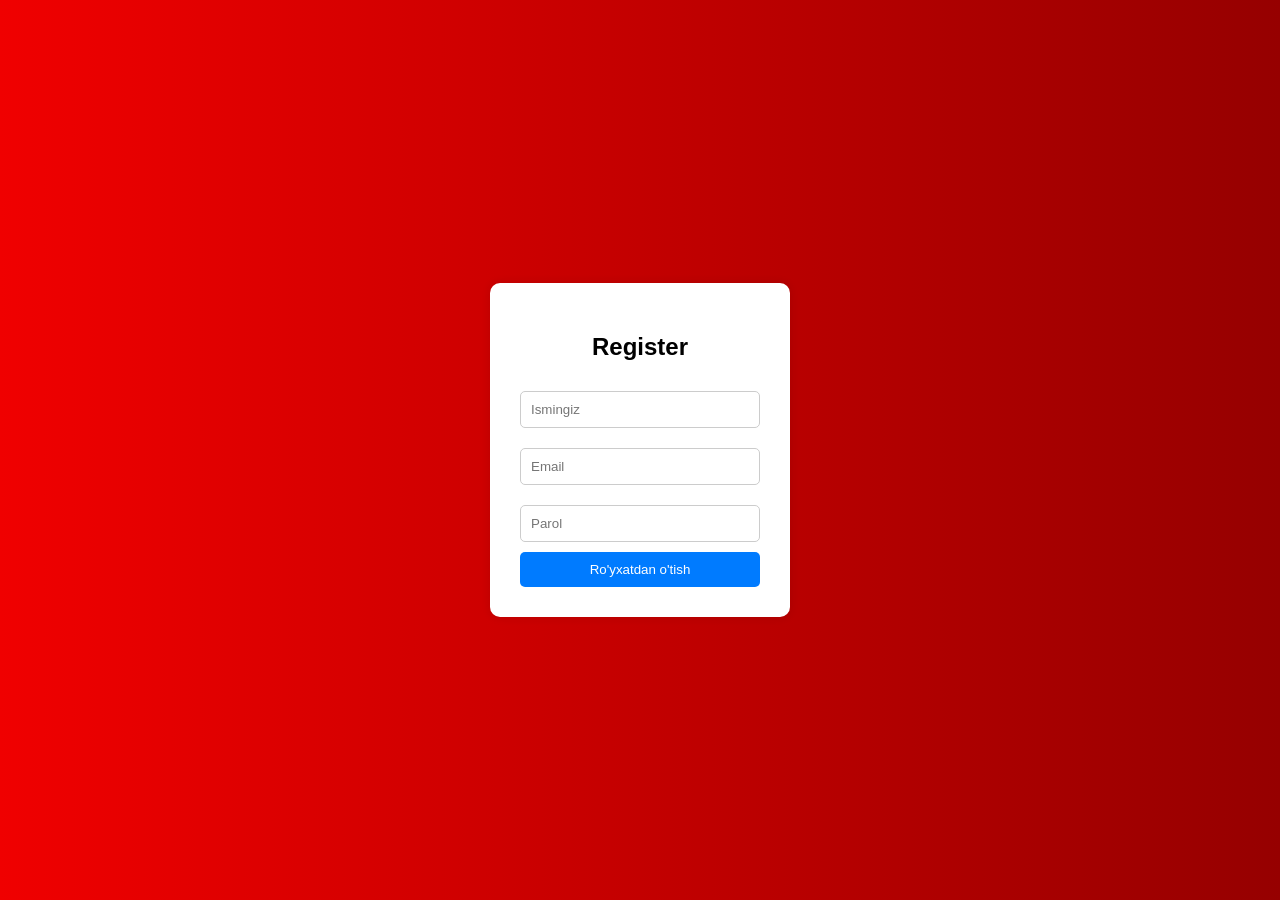
<file: sunnat.html>
<!DOCTYPE html>
<html lang="uz">
<head>
<meta charset="UTF-8">
<meta name="viewport" content="width=device-width, initial-scale=1.0">
<title>Register Form</title>
<link rel="stylesheet" href="./main.css">

<style>
body{
    font-family: Arial;
    
    display:flex;
    justify-content:center;
    align-items:center;
    height:100vh;

           
}


 
form{
    background:white;
    padding:30px;
    border-radius:10px;
    width:300px;
    box-shadow:0 0 10px rgba(0,0,0,0.1);
}

h2{
    text-align:center;
}

input{
    width:100%;
    padding:10px;
    margin:10px 0;
    border:1px solid #ccc;
    border-radius:5px;
}

button{
    width:100%;
    padding:10px;
    background:#007bff;
    border:none;
    color:white;
    border-radius:5px;
    cursor:pointer;
}

button:hover{
    background:#0056b3;
}
</style>


  

</head>
<body>


    <div class="gradient-bg"></div>

<form action="register.php" method="post">

<h2>Register</h2>

<input type="text" name="name" placeholder="Ismingiz" required>

<input type="email" name="email" placeholder="Email" required>

<input type="password" name="password" placeholder="Parol" required>

<button class="osiro" type="submit">Ro'yxatdan o'tish</button>

</form>

</body>
</html>
</file>
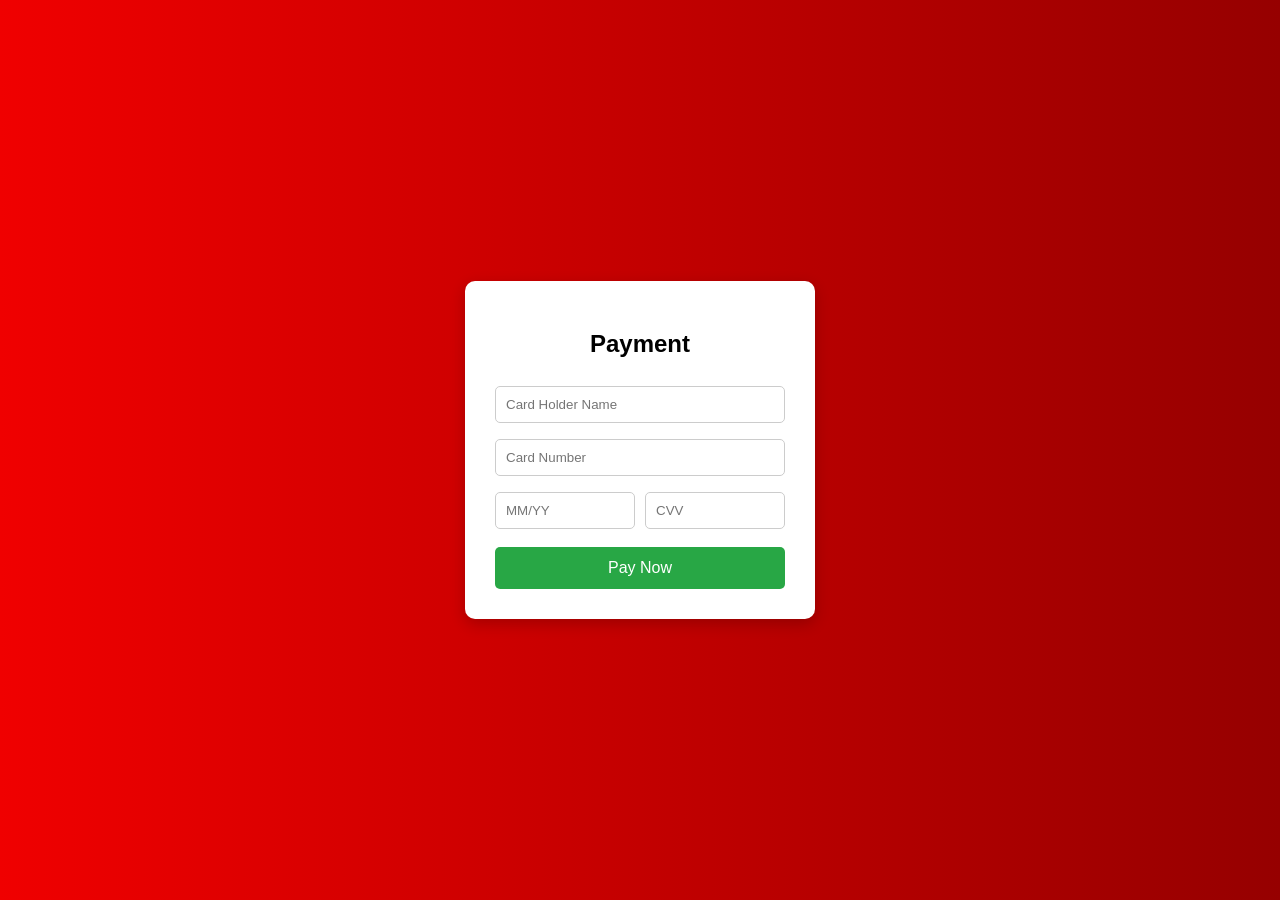
<file: xfactor.html>
<!DOCTYPE html>
<html lang="en">
<head>
<meta charset="UTF-8">
<meta name="viewport" content="width=device-width, initial-scale=1.0">
<title>Payment</title>
<link rel="stylesheet" href="./main.css">

<style>
body{
    font-family: Arial, sans-serif;
    background:#f2f2f2;
    display:flex;
    justify-content:center;
    align-items:center;
    height:100vh;
}

.container{
    background:white;
    padding:30px;
    width:350px;
    border-radius:10px;
    box-shadow:0 5px 15px rgba(0,0,0,0.2);
}

h2{
    text-align:center;
    margin-bottom:20px;
}

input{
    width:100%;
    padding:10px;
    margin:8px 0;
    border:1px solid #ccc;
    border-radius:5px;
}

.row{
    display:flex;
    gap:10px;
}

button{
    width:100%;
    padding:12px;
    background:#28a745;
    border:none;
    color:white;
    font-size:16px;
    border-radius:5px;
    cursor:pointer;
    margin-top:10px;
}

button:hover{
    background:#218838;
}
</style>

</head>
<body>

     <div class="gradient-bg"></div>

<div class="container">
<h2>Payment</h2>

<form>
<input type="text" placeholder="Card Holder Name" required>
<input type="text" placeholder="Card Number" required>

<div class="row">
<input type="text" placeholder="MM/YY" required>
<input type="text" placeholder="CVV" required>
</div>

<button type="submit">Pay Now</button>
</form>

</div>

</body>
</html>
</file>
<file: main.css>
* {
  box-sizing: border-box;
}
.container {
  max-width: 1210px;
  padding: 0 20px;
  margin: 0 auto;
}
.btn1 {
  border: none;
  background-color: white;
}
.qwer {
  display: flex;
  gap: 15px;
}
.father {
  display: flex;
  align-items: center;
  justify-content: space-between;
  padding-top: 30px;
}
.tt {
  display: flex;
  align-items: center;
  justify-content: space-between;
  gap: 40px;
}
.dd {
  display: flex;
  align-items: center;
  list-style-type: none;
  gap: 15px;
  margin-bottom: 0;
}
a {
  text-decoration-line: none;
  color: #000;
}
.input-search {
  width: 700px;
  height: 60px;
}
.knopka {
  width: 60px;
  height: 60px;
  background-color: lightgray;
  position: relative;
}
.knopka img {
  position: absolute;
  top: 3px;
  left: 19px;
}
.knopka2 {
  width: 213px;
  height: 50px;
  border-radius: 50px;
}
.bola {
  list-style-type: none;
  margin-left: 0;
  margin-top: 30px;
  display: flex;
  gap: 40px;

  align-items: center;
}
.btn6 {
  background-color: rgba(240, 250, 255, 1);
  color: rgba(53, 175, 160, 1);
  border: rgba(53, 175, 160, 1);
  padding: 10px 40px;
  border-radius: 40px;
  margin-left: 70px;
}

.hhh {
  font-family: Dosis;
  font-weight: 600;
  font-style: SemiBold;
  font-size: 36px;

  line-height: 54px;
  letter-spacing: -0.1px;
  vertical-align: middle;
  color: red;
}
.card5 {
  background: url("./images/slider-image-3.jpg.svg") no-repeat center / cover;
  padding: 40px;
  border-radius: 7px;
}
.sunnat {
  margin-top: 40px;
}
.shalom {
  display: flex;
  align-items: center;
  padding: 20px 45px;
  width: 233px;
}
.kkk {
  display: flex;
  align-items: center;
  border: #000 1px;
}
.shalo {
  display: flex;
  align-items: center;
  flex-direction: column;
}
.rasmla {
  display: flex;

  flex-direction: column;
}

.big-deal {
  width: 320px;
  background: #fff;
  border: 3px solid #ff4d6d;
  border-radius: 15px;
  padding: 20px;
  position: relative;
}

.big-deal h3 span {
  color: #ff4d6d;
}

.timer {
  display: flex;
  gap: 10px;
  margin: 10px 0;
}

.timer div {
  background: #ff4d6d;
  color: #fff;
  padding: 10px;
  border-radius: 8px;
  width: 45px;
  text-align: center;
  font-weight: bold;
}

.discount {
  position: absolute;
  top: 140px;
  left: 20px;
  background: #ff4d6d;
  color: #fff;
  border-radius: 50%;
  padding: 15px;
  font-weight: bold;
}

.product-img {
  width: 100%;
  margin: 20px 0;
}

.old-price {
  text-decoration: line-through;
  color: gray;
}

.new-price {
  font-size: 22px;
  color: #ff4d6d;
  font-weight: bold;
}

.stock {
  margin-top: 10px;
}

.bar {
  width: 100%;
  height: 8px;
  background: #eee;
  border-radius: 10px;
  margin-top: 5px;
  gap: 20px;
}

.fill {
  width: 80%;
  height: 100%;
  background: linear-gradient(to right, red, orange);
  border-radius: 10px;
}

.wrapper {
  display: flex;
  gap: 100px;
  margin-bottom: 120px;
}

.grid {
  width: 100%;
  flex-wrap: wrap;
  display: flex;
  
}

.begzod {
  background: #fff;
  border-radius: 10px;
  padding: 15px;
  text-align: center;
  position: relative;
  margin: 20px;
  width: 200px;
}

.begzod img {
  width: 100%;
  height: auto;
}

.badge {
  position: absolute;
  top: 10px;
  left: 10px;
  background: #2bb673;
  color: #fff;
  padding: 4px 8px;
  border-radius: 5px;
  font-size: 12px;
}

.price span {
  color: #ff4d6d;
  font-weight: bold;
}

.kok {
  background-image: url(./bacola-banner-11.jpg.svg);
  background-repeat: no-repeat;
  background-size: cover;
  padding: 70px 80px;
  width: 570px;
}

.rozviy {
  background-image: url(./bacola-banner-12.jpg.svg);
  background-repeat: no-repeat;
  background-size: cover;
  padding: 70px 80px;
  width: 570px;
}
.sinisi {
  display: flex;
  align-items: center;
  gap: 30px;
  margin-bottom: 120px;
}

.card7 {
  width: 210px;
  margin: 10px;
  border: 1px solid black;
  text-align: center;
  position: relative;
}




.card7:hover {
  background-color: #adadad;
}


.bt {
  background-color: rgba(53, 175, 160, 1);
  width: 45px;
  border-radius: 4px;
  border: none;
  padding: 2px;
  position: absolute;
  left: 10px;
  top: 2px;
  color: white;
}

.polo {
  display: flex;
  gap: 20px;
  align-items: center;
  margin-bottom: 100px;
}

.bilol {
  margin-bottom: 130px;
}
.kiki {
  display: flex;
  align-items: center;
  gap: 30px;
  margin-bottom: 100px;
}
.shoxjaxon1 {
  margin-bottom: 100px;
}
.ucober {
  display: flex;
  align-items: center;
  gap: 40px;
  margin-bottom: 100px;
}

/* NEWSLETTER */
.newsletter {
  background: #2fa79a;
  color: white;
  padding: 60px 20px;
  text-align: center;
}

.newsletter-content {
  max-width: 700px;
  margin: auto;
}

.newsletter h2 {
  font-size: 32px;
  margin: 10px 0;
}

.small-text {
  font-size: 14px;
  opacity: 0.9;
}

.desc {
  margin-bottom: 20px;
}

.subscribe-box {
  display: flex;
  justify-content: center;
  margin-top: 20px;
}

.subscribe-box input {
  padding: 12px;
  width: 300px;
  border: none;
  border-radius: 5px 0 0 5px;
  outline: none;
}

.subscribe-box button {
  padding: 12px 20px;
  border: none;
  background: white;
  color: #2fa79a;
  font-weight: bold;
  border-radius: 0 5px 5px 0;
  cursor: pointer;
  transition: 0.3s;
}

.subscribe-box button:hover {
  background: #eee;
}

/* FEATURES */
.features {
  display: flex;
  justify-content: space-around;
  padding: 20px;
  background: #fff;
  border-bottom: 1px solid #ddd;
  font-size: 14px;
}

/* FOOTER */
.footer {
  background: #fff;
  padding: 40px 20px;
}

.footer-grid {
  display: grid;
  grid-template-columns: repeat(auto-fit, minmax(180px, 1fr));
  gap: 30px;
  margin-bottom: 40px;
}

.footer h4 {
  font-size: 14px;
  margin-bottom: 10px;
  color: #333;
}

.footer ul {
  list-style: none;
}

.footer ul li {
  margin-bottom: 8px;
  font-size: 14px;
  color: #666;
  cursor: pointer;
}

.footer ul li:hover {
  color: #2fa79a;
}

/* BOTTOM */
.footer-bottom {
  display: flex;
  justify-content: space-between;
  align-items: center;
  border-top: 1px solid #eee;
  padding-top: 20px;
  flex-wrap: wrap;
}

.phone span {
  font-size: 12px;
  color: #888;
}

.store-buttons button {
  margin-left: 10px;
  padding: 8px 15px;
  border: none;
  background: #000;
  color: white;
  border-radius: 5px;
  cursor: pointer;
}

.copyright {
  text-align: center;
  font-size: 13px;
  color: #999;
  margin-top: 20px;
}

* {
  box-sizing: border-box;
}
.container {
  max-width: 1210px;
  padding: 0 20px;
  margin: 0 auto;
}
.btn1 {
  border: none;
  background-color: white;
}
.qwer {
  display: flex;
  gap: 15px;
}
.father {
  display: flex;
  align-items: center;
  justify-content: space-between;
  padding-top: 30px;
}
.tt {
  display: flex;
  align-items: center;
  justify-content: space-between;
  gap: 40px;
}
.dd {
  display: flex;
  align-items: center;
  list-style-type: none;
  gap: 15px;
  margin-bottom: 0;
}
a {
  text-decoration-line: none;
  color: #000;
}
.input-search {
  width: 700px;
  height: 60px;
}
.knopka {
  width: 60px;
  height: 60px;
  background-color: lightgray;
  position: relative;
}
.knopka img {
  position: absolute;
  top: 3px;
  left: 19px;
}
.knopka2 {
  width: 213px;
  height: 50px;
  border-radius: 50px;
}
.bola {
  list-style-type: none;
  margin-left: 0;
  margin-top: 30px;
  display: flex;
  gap: 40px;

  align-items: center;
}
.btn6 {
  background-color: rgba(240, 250, 255, 1);
  color: rgba(53, 175, 160, 1);
  border: rgba(53, 175, 160, 1);
  padding: 10px 40px;
  border-radius: 40px;
  margin-left: 70px;
}

.hhh {
  font-family: Dosis;
  font-weight: 600;
  font-style: SemiBold;
  font-size: 36px;

  line-height: 54px;
  letter-spacing: -0.1px;
  vertical-align: middle;
  color: red;
}
.card5 {
  background: url("./images/slider-image-3.jpg.svg") no-repeat center / cover;
  padding: 40px;
  border-radius: 7px;
}
.sunnat {
  margin-top: 40px;
}
.alkash {
  margin-top: 50px;
}

.card {
  flex: 1;
  padding: 40px;
  border-radius: 12px;
  color: #fff;
  position: relative;
  overflow: hidden;
  min-height: 300px;
}

.card h2 {
  font-size: 28px;
  margin: 15px 0;
}

.card p {
  font-size: 14px;
  opacity: 0.9;
}

.price {
  margin: 15px 0;
  font-size: 14px;
}

.price span {
  font-size: 28px;
  font-weight: bold;
}

.badge {
  font-size: 12px;
  letter-spacing: 1px;
}

.badge span {
  color: #00ff88;
  font-weight: bold;
  margin-left: 10px;
}

.btn {
  padding: 12px 22px;
  border: none;
  border-radius: 25px;
  color: #fff;
  cursor: pointer;
  font-size: 14px;
  margin-top: 10px;
}

.btn.red {
  background: #ff3b3b;
}

.btn.green {
  background: #00c896;
}

.card-blue {
  background: url("./home-banner-17.jpg\ \(1\).svg") no-repeat center / cover;
}

.card-dark {
  background: url("./home-banner-18.jpg\ \(1\).svg") no-repeat center / cover;
}
.shohjahon {
  display: flex;
  align-items: center;
  gap: 40px;
  margin-bottom: 100px;
}
.dfg {
  margin-bottom: 100px;
}
.popo {
  margin-bottom: 100px;
}

.ngn {
  flex: 1;
  height: 200px;
  border-radius: 12px;
  padding: 25px;
  display: flex;
  align-items: center;
  background-size: cover;
  background-position: right;
}

.content h2 {
  font-size: 26px;
  margin-bottom: 8px;
}

.content p {
  color: #e74c3c;
  font-size: 14px;
  margin-bottom: 15px;
}

.nme {
  padding: 10px 18px;
  border: none;
  border-radius: 20px;
  background: #ff6b4a;
  color: white;
  cursor: pointer;
}

.ngn1 {
  background: url("./home-banner-19.jpg.svg") no-repeat center / cover;
}

.ngn2 {
  background: url("./home-banner-20.jpg.svg") no-repeat center / cover;
}

.ngn3 {
  background: url("./home-banner-21.jpg.svg") no-repeat center / cover;

  color: white;
}

.ngn3 p {
  color: #dff9f4;
}

.yaxshi-ota {
  display: flex;
  align-items: center;
  gap: 40px;
  margin-bottom: 140px;
}

.nma-boldi {
  display: grid;
  grid-template-columns: 200px 300px 1fr;
  gap: 20px;
  margin-bottom: 130px;
}

/* Sidebar */

.sidebar {
  background: #fff;
  padding: 20px;
  border-radius: 8px;
}

.sidebar ul {
  list-style: none;
}

.sidebar li {
  padding: 10px 0;
  color: #555;
  cursor: pointer;
}

/* Banner */

.banner {
  background: linear-gradient(180deg, #f5e6ea, #f0d6df);
  padding: 30px;
  border-radius: 8px;
  display: flex;
  flex-direction: column;
  justify-content: center;
}

.banner .tag {
  color: red;
  margin-bottom: 10px;
}

.banner h3 {
  color: #777;
}

.banner h1 {
  font-size: 28px;
  margin: 10px 0;
}

.banner span {
  font-size: 12px;
  color: #888;
}

/* Products */

.products {
  display: grid;
  grid-template-columns: repeat(3, 1fr);
  gap: 20px;
}

.product {
  background: #fff;
  padding: 20px;
  border-radius: 8px;
  position: relative;
  text-align: center;
}

.product img {
  width: 100px;
  margin-bottom: 10px;
}

.product h4 {
  font-size: 16px;
  margin: 5px 0;
}

.bolakay {
  color: green;
  font-size: 12px;
}

.dldl {
  margin-top: 8px;
  color: red;
  font-weight: bold;
}

.price del {
  color: #999;
  margin-right: 5px;
}

.bomba {
  position: absolute;
  top: 10px;
  left: 10px;
  background: #4caf93;
  color: #fff;
  font-size: 12px;
  padding: 4px 8px;
  border-radius: 4px;
}
body {
  margin: 0;
  font-family: sans-serif;
  overflow-x: hidden;
}

.gradient-bg {
  position: fixed;
  top: 0;
  left: 0;
  width: 100%;
  height: 100%;
  z-index: -1;
  background: linear-gradient(270deg, #000000, #3333ff, #000000, #f00000);
  background-size: 800% 800%;
  animation: gradientMove 15s ease infinite;
}

@keyframes gradientMove {
  0% {
    background-position: 0% 50%;
  }
  50% {
    background-position: 100% 50%;
  }
  100% {
    background-position: 0% 50%;
  }
}

.title {
  text-align: center;
  margin-top: 200px;
  color: white;
  font-size: 50px;
}

body {
  overflow-x: hidden;
}

/* MOBILE 376px */
@media (max-width: 376px) {
  .dd {
    display: none;
  }

  .tt {
    flex-direction: column;
    display: flex;
    font-size: 12px;
    gap: 5px;
  }

  nav {
    flex-direction: column;
    display: flex;
    gap: 15px;
  }

  .input-search {
    width: 100%;
  }

  .bola {
    flex-direction: column;
    display: flex;
    gap: 10px;
    width: 100%;
  }

  .bar {
    display: grid;
    grid-template-columns: 1fr 1fr;
    gap: 10px;
    width: 100%;
  }

  .wrapper {
    flex-direction: column;
    display: flex;
  }

  .grid {
    display: grid;
    grid-template-columns: 1fr 1fr;
    gap: 10px;
    width: 100%;
  }

  .sinisi {
    flex-direction: column;
    display: flex;
    gap: 15px;
  }

  .shoxjahon1 {
    width: 60px;
  }

  .polo {
    display: grid;
    grid-template-columns: 1fr;
    gap: 15px;
    width: 100%;
  }

  .kiki {
    display: grid;
    grid-template-columns: 1fr;
    gap: 15px;
    width: 100%;
  }

  .ucober {
    flex-direction: column;
    display: flex;
    gap: 10px;
  }

  .footer-grid {
    display: grid;
    grid-template-columns: 1fr 1fr;
    gap: 15px;
  }

  .features {
    flex-direction: column;
    text-align: center;
    gap: 10px;
  }

  .newsletter-content {
    padding: 20px;
    text-align: center;
  }

  .subscribe-box {
    flex-direction: column;
    display: flex;
    gap: 10px;
  }

  .subscribe-box input {
    width: 100%;
  }

  .dedd {
    width: 60px;
  }

  .newsletter {
    width: 100%;
  }

  .subscribe-box button {
    width: 100%;
  }
}

html,
body {
  margin: 0;
  padding: 0;
  overflow-x: hidden;
}

* {
  box-sizing: border-box;
}

img {
  max-width: 100%;
  height: auto;
}

#stars {
  width: 100%;
  height: 100%;
  pointer-events: none;
}

/* Scrollni butunlay yo'qotish */

/* Hech qaysi element ekran tashqarisiga chiqmasin */

/* Rasmlar kattalashib ketmasin */

/* Canvas ham ekran ichida bo'lsin */
#stars {
  position: fixed;
  top: 0;
  left: 0;
  width: 100%;
  height: 100%;
}



.register-form h2{
    text-align:center;
}

.register-form input{
    width:100%;
    padding:10px;
    margin:10px 0;
    border:1px solid #ccc;
    border-radius:5px;
}

.register-form button{
    width:100%;
    padding:10px;
    background:#2575fc;
    border:none;
    color:white;
    border-radius:5px;
    cursor:pointer;
}

.register-form button:hover{
    background:#1b5ed8;
}

.look{
    text-align:center;
}


.register-form{
  background-color: #1b5ed8;
  align-items: center;
  display: flex;
  height: auto;
  justify-content: center;
  flex-direction: column;
  width: 300px;
  border-radius: 12px;
  padding: 40px;
}






p {
  color: white;
}
</file>
